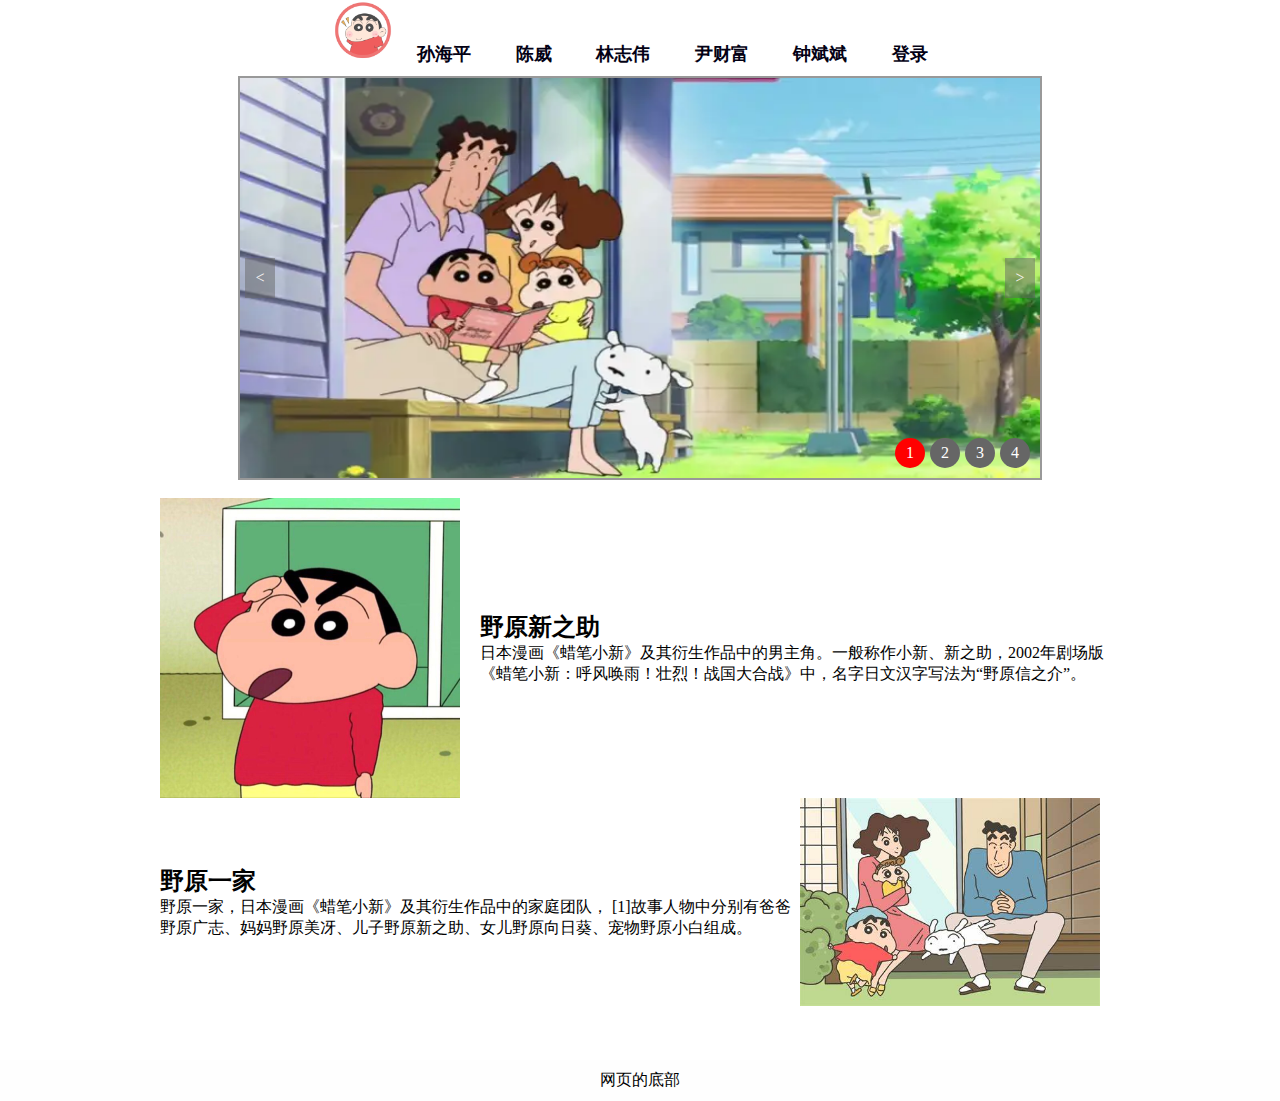
<file: index.html>
<!DOCTYPE html>

<html lang="en">

<head>
<meta charset="UTF-8">

<meta http-equiv="X-UA-Compatible" content="IE=edge">

<meta name="viewport" content="width=device-width, initial-scale=1.0">

<title>X</title>
    <style>


        body {
            background-image: url('https://tse4-mm.cn.bing.net/th/id/OIP-C.Ml2f_B_9XRMXLi2h2U6eswHaE2?rs=1&pid=ImgDetMain');
        }

        /* 对于小屏幕设备，调整背景图片的大小以减少失真 */
        @media (max-width: 768px) {
            body {
                background-size: contain;
            }
        }
        *{

            margin: 0;

            padding: 0;

            text-decoration: none;

            list-style: none;

        }



    
        .div1{
            max-width: 666px;/* 设置最大宽度 */
            margin: auto;/* 让div居中 */
        }

        .nav{
            float: left;
            width: 100%;
            box-sizing: border-box;
            background-size: cover; 
            background-color: rgba(255, 255, 255, 0); 
            text-align: center;
            font-weight: bold;
            font-size: 18px;

        }
        /* @media (max-width: 768px) {
    .nav {
        overflow-x: auto;
        white-space: nowrap; /* 保持所有导航项在同一行 */
        /* text-align: center;
        }
    } */ 



        .nav a:hover{

            background: #ce4924;
            color: #04f90c;

        }

        .nav a{

            color: #030114;

            padding: 10px 20px;

            display: inline-block;
        }

        .logo img {
            max-width: 60px; 
            height: auto;
            border-radius: 50%; 
        }




        #banner{

            width: 800px;

            height: 400px;

            overflow: hidden;

            border: 2px solid #999;

            position: relative;
            margin: 0 auto;

        }

        #banner img{

            width: 800px;

            height: 400px;

        }

        #imglist{

            width: 4000px;

            height: 400px;

        }

        #imglist li{

            float: left;

        }

        #icolist{

            position: absolute;

            right: 10px;

            bottom: 10px;

        }

        #icolist li{

            float: left;

            width: 30px;

            height: 30px;

            border-radius: 50%;

            background: #666;

            color: #fff;

            margin-left: 5px;

            text-align: center;

            line-height: 30px;

            cursor: pointer;

        }

        .prev{

            background:rgba(102, 102, 102, 0.5);

            height: 40px;

            width: 30px;

            position: absolute;

            left: 5px;

            top: 45%;

            color: #f6f3f3;

            line-height: 40px;

            text-align: center;

            cursor: pointer;

        }

        .next{

            background: rgba(102, 102, 102, 0.5);

            height: 40px;

            width: 30px;

            position: absolute;

            right: 5px;

            top: 45%;

            color: #f8f3f3;

            line-height: 40px;

            text-align: center;

            cursor: pointer;

        }

        .footer{

            padding: 10px;

            background: #fefefe;

            text-align: center;

        }

        #home {
            display: flex;
            align-items: center;
            justify-content: center; 
        }

        #home img {
            width: 300px; 
            margin-right: 20px; 
        }

        #home div {
            width: 50%;
        }







    </style>



</head>

    <body>

        <div class="div1">
        
            <div class="nav">
                <div class="logo">
                    <img src="tou.jpeg" alt="Logo">
                <a href="个61.html">孙海平</a>
                <a href="123.html">陈威</a>
                <a href="lzw33.html">林志伟</a>  
                <a href="尹财富.html">尹财富</a>
                <a href="升级版名茶.html">钟斌斌</a>
                <a href="登录.html">登录</a>

            </div>


            </div>

            
        </div>


        <div id="banner">

            <ul id="imglist">
            <li><a href=""><img src="滑1.jpg" alt=""></a></li>
            <li><a href=""><img src="滑2.jpg" alt=""></a></li>
            <li><a href=""><img src="滑3.jpg" alt=""></a></li>
            <li><a href=""><img src="滑4.jpg" alt=""></a></li>
            
            
            </ul>
            
            <ul id="icolist">
            
            <li>1</li>
            
            <li>2</li>
            
            <li>3</li>
            
            <li>4</li>
            
            </ul>
            
            <div class="prev"><</div>
            
            <div class="next">></div>
            
        </div>
            
            <div id="test"></div>
            
            <script>
            
            var esico = document.getElementById('icolist').getElementsByTagName('li');
            
            var eicolist = document.querySelector('#icolist');
            
            var eimglist = document.querySelector('#imglist');
            
            var etest = document.querySelector('#test');
            
            var eprev = document.querySelector('.prev');
            
            var enext = document.querySelector('.next');
            
            var left = 0;
            
            var timer;
            
            esico[2].style.backgroundColor = 'red';
            
            run();
            
            
            function run(){
            
            if (left <= -3200) {
            
            left = 0;
            
            }
            
            var m = Math.floor(-left/800) ;
            
            imglist.style.marginLeft = left + 'px';
            
            var n = (left % 800 == 0) ? n = 1200 : n = 6;
            
            left -= 10;
            
            icochange(m);
            
            timer = setTimeout(run,n);
            
            }
            
            function icochange(m){
            
            for (let index = 0; index < esico.length; index++) {
            
            esico[index].style.backgroundColor = '';
            
            }
            
            if (m < esico.length) {
            
            esico[m].style.backgroundColor = 'red';
            
            }
            
            }
            
            function imgchange(n){
            
            let lt = - (n  * 800)
            
            imglist.style.marginLeft = lt + 'px';
            
            left = lt;
            
            }
            
            eprev.onclick = function(){
            
            let prevgo = Math.floor(-left/800)-1;
            
            if (prevgo == -1) {
            
            prevgo =3;
            
            }
            
            imgchange(prevgo);
            
            icochange(prevgo);
            
            }
            
            enext.onclick = function(){
            
            let nextgo = Math.floor(-left/800)+1;
            
            if (nextgo == 4) {
            
            nextgo =0;
            
            }
            
            imgchange(nextgo);
            
            icochange(nextgo);
            
            }
            
            eicolist.onclick = function(){
            
            var tg = event.target;
            
            let ico = tg.innerHTML - 1;
            
            imgchange(ico);
            
            icochange(ico);
            
            }
            
            eimglist.onmouseover = function(){
            
            clearTimeout(timer);
            
            }
            
            eimglist.onmouseout = function(){
            
            run();
            
            }
            
            
            </script>
                                                <br>

            <section id="home">
                <img src="小新.jpeg" alt="0">
                <div>
                    <h2>野原新之助</h2>
                    <p>日本漫画《蜡笔小新》及其衍生作品中的男主角。一般称作小新、新之助，2002年剧场版《蜡笔小新：呼风唤雨！壮烈！战国大合战》中，名字日文汉字写法为“野原信之介”。</p>
                </div>
            </section>
            <section id="home">
                <div>
                    <h2>野原一家</h2>
                    <p>野原一家，日本漫画《蜡笔小新》及其衍生作品中的家庭团队， [1]故事人物中分别有爸爸野原广志、妈妈野原美冴、儿子野原新之助、女儿野原向日葵、宠物野原小白组成。</p>
                </div>
                <img src="一家.jpg" alt="0">
            </section>
                                                        <br>
                                                        <br>
                                                        <br>


            <div class="footer">

              <p>网页的底部</p>
        
            </div>
    </body>

</html>
</file>
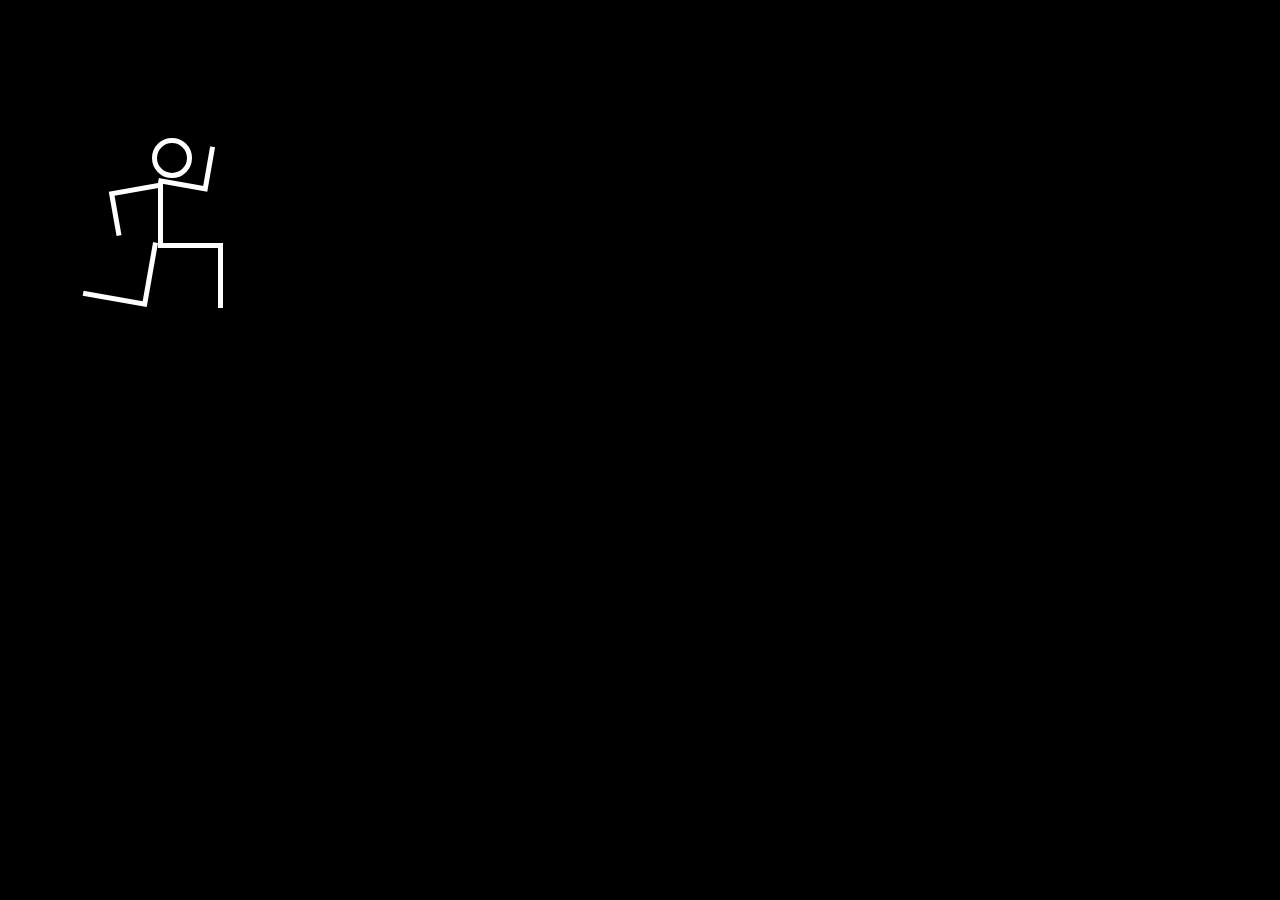
<file: 123.html>
<!DOCTYPE html>
<html lang="en">
<head>
    <meta charset="UTF-8">
    <meta name="viewport" content="width=device-width, initial-scale=1.0">
    <title>陈威30</title>
    <style>
        body{
            background-color: #000;
        }
        .conrtainer{
            height: 300px;
            width: 300px;
            margin: 50px;
        }
        .person{
            position: relative;
            left: 150px;
            top: 160px;
            animation: sprint 1s infinite ease-in;
        }
        .head{
            position:absolute;
            width: 30px;
            height: 30px;
            border: 5px solid #fff;
            border-radius: 50%;
            top: -30px;
            left: -6px;
            animation: bob 2s infinite alternate;
        }
        .torso{
            width: 0;
            height: 60px;
            border-left: 5px solid #fff;
            position: absolute;
            left: 0;
            top: 15px;
        }
        .person .part{
            position: absolute;
            left: 0;
            top: 75px;
        }
        .person .part.arm{
            width: 40px;
            height: 45px;
            border-left: 5px solid #fff;
            border-bottom: 5px solid #fff;
            position: absolute;
            top: 15px;
            right: 300px;
            transform-origin: 0% 0% 0px;
            animation: pump 1s infinite ease-in-out;
        }
        .person .part.arm.one{
            transform: rotate3d(0,0,1,80deg);
        }
        .person .part.arm.two{
            transform: rotate3d(0,0,1,-80deg);
            animation-delay: 0.5s;
        }
        .person .part.leg{
            height: 60px;
            width: 60px;
            border-right: 5px solid #fff;
            border-top: 5px solid #fff;
            transform-origin: 0% 0% 1px;
            animation: run 0.1s infinite ease-in;
        }
        .person .part.leg.one{
            transform: rotate3d(0,0,1,100deg);
        }
        .person .part.log.two{
            transform: rotate3d(0,0,1,10deg);
            animation-delay: s;
        }
        /* 头部动起来 */
        @keyframes bob{
            0%{
                transform: rotate3d(0,0,1,5deg);
            }
            25%{
                transform: rotate3d(0,0,1,-30deg) skew(15deg,0deg);
            }
            50%{
                transform: rotate3d(0,0,1,5deg); 
            }
            75%{
                transform: rotate3d(0,0,1,-30deg) skew(15deg,0deg);
            }
            100%{
                transform: rotate3d(0,0,1,20deg) skew(-15deg,0deg);
            }
        }
        /* 胳膊摆动 */
        @keyframes pump{
            0%{
                transform: rotate3d(0,0,1,80deg);
            }
            50%{
                transform: rotate3d(0,0,1,-75deg); 
            }
            100%{
                transform: rotate3d(0,0,1,80deg);
            } 
        }
        /* 腿跑起来 */
        @keyframes run{
            0%{
                transform: rotate3d(0,0,1,-5deg);
            }
            50%{
                transform: rotate3d(0,0,1,150deg); 
            }
            100%{
                transform: rotate3d(0,0,1,-5deg);
            } 
        }
        /* 让人物向前跑起来 */
        @keyframes sprint{
            0%{
                transform: translate(-200px,0px);
            }
            100%{
                transform: translate(1000px,0px);
            } 
        }
    </style>
</head>
<body>
    <!--火柴人结构-->
    <div class="container">
        <div class="person">
         <div class="head"></div>
         <div class="part arm one"></div>
         <div class="part arm two"></div>
         <div class="torso"></div>
         <div class="part leg one"></div>
         <div class="part leg two"></div>
    </div>
</body>
</html>
</file>
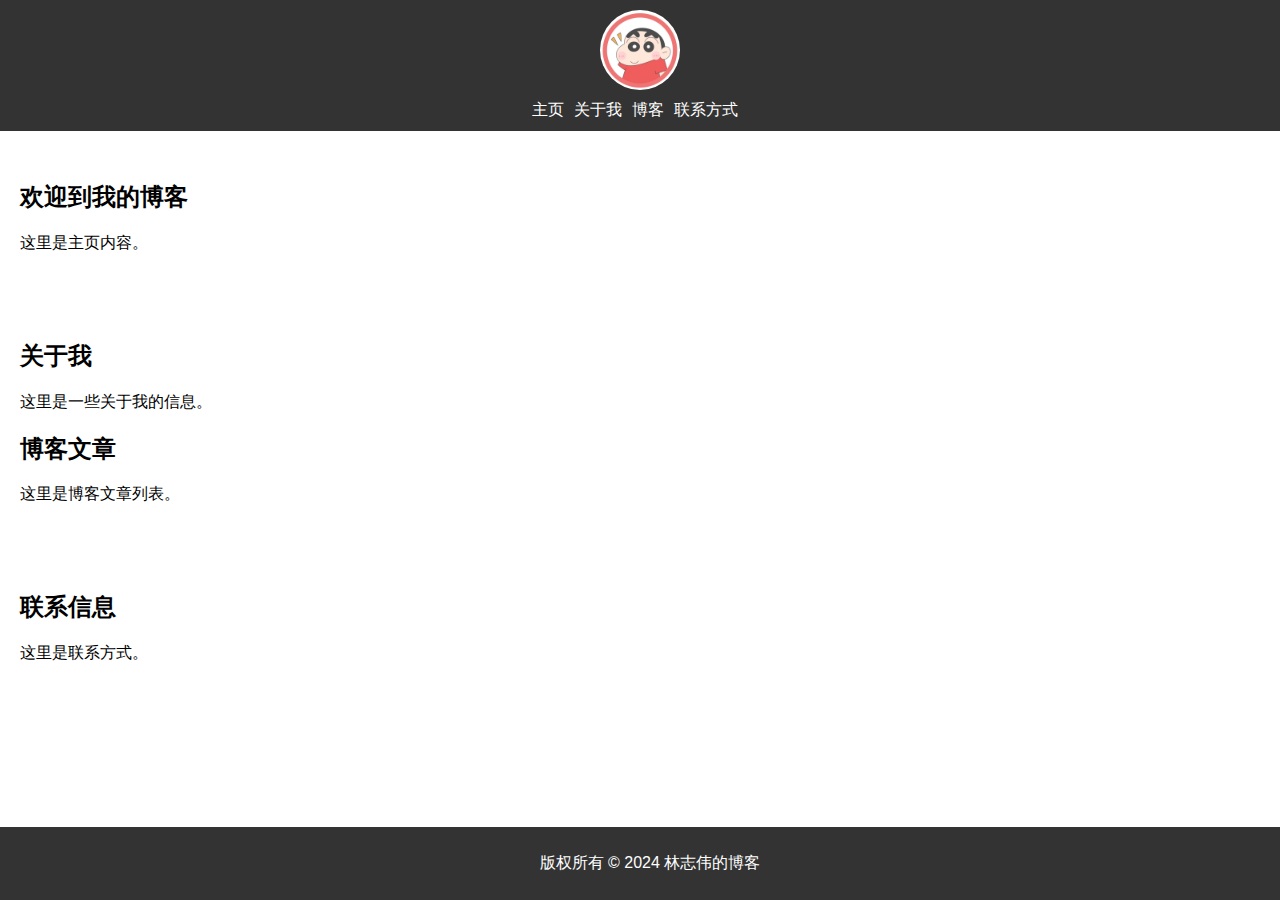
<file: inde.html>
<!DOCTYPE html>
<html lang="zh">
<head>
    <meta charset="UTF-8">
    <title>林志伟的个人博客</title>
    <!-- <link rel="stylesheet" href="style.css"> -->
    <style>
        body, html {
    font-family: Arial, sans-serif;
    margin: 0;
    padding: 0;
}

header {
    background-color: #333;
    padding: 10px 20px;
    color: white;
    display: flex;
    flex-direction: column;  /* 设置flex布局为垂直方向 */
    align-items: center;  /* 居中对齐所有子项 */
    justify-content: center;
}

header img {
    border-radius: 50%;  /* 使头像变为圆形 */
    margin-bottom: 10px;  /* 在头像和导航栏之间添加一些间隔 */
}

nav ul {
    list-style-type: none;
    padding: 0;
    margin: 0;
    display: flex;
    justify-content: center;  /* 导航项在其容器中居中 */
}

nav ul li {
    display: inline;
    margin-right: 10px;
}

nav ul li a {
    color: white;
    text-decoration: none;
}

nav ul li a:hover {
    color: #4CAF50;
}

section {
    padding: 20px;
    margin-top: 10px;
}

footer {
    background-color: #333;
    color: white;
    text-align: center;
    padding: 10px;
    position: fixed;
    bottom: 0;
    width: 100%;
}
nav ul li a {
    color: white;
    text-decoration: none;
}

/* 添加下面这段代码 */
nav ul li a:hover {
    color: #4CAF50;  /* 这里的颜色代码可以根据你的设计喜好进行更改 */
}


    </style>
</head>
<body>
<header>
    <img src="tou.jpeg" alt="我的头像" style="width:80px; height:auto;">
    <nav>
        <ul>
            <li><a href="2新.html">主页</a></li>
            <li><a href="#about">关于我</a></li>
            <li><a href="#blog">博客</a></li>
            <li><a href="#contact">联系方式</a></li>
        </ul>
    </nav>
</header>
    <section id="home">
        <h2>欢迎到我的博客</h2>
        <p>这里是主页内容。</p>
    </section>
    <section id="about">
        <h2>关于我</h2>
        <p>这里是一些关于我的信息。</p>
    </none>
    <sectio id="blog">
        <h2>博客文章</h2>
        <p>这里是博客文章列表。</p>
    </section>
    <section id="contact">
        <h2>联系信息</h2>
        <p>这里是联系方式。</p>
    </section>
    <footer>
        <p>版权所有 © 2024 林志伟的博客</p>
    </none>
</body>
</html>
</file>
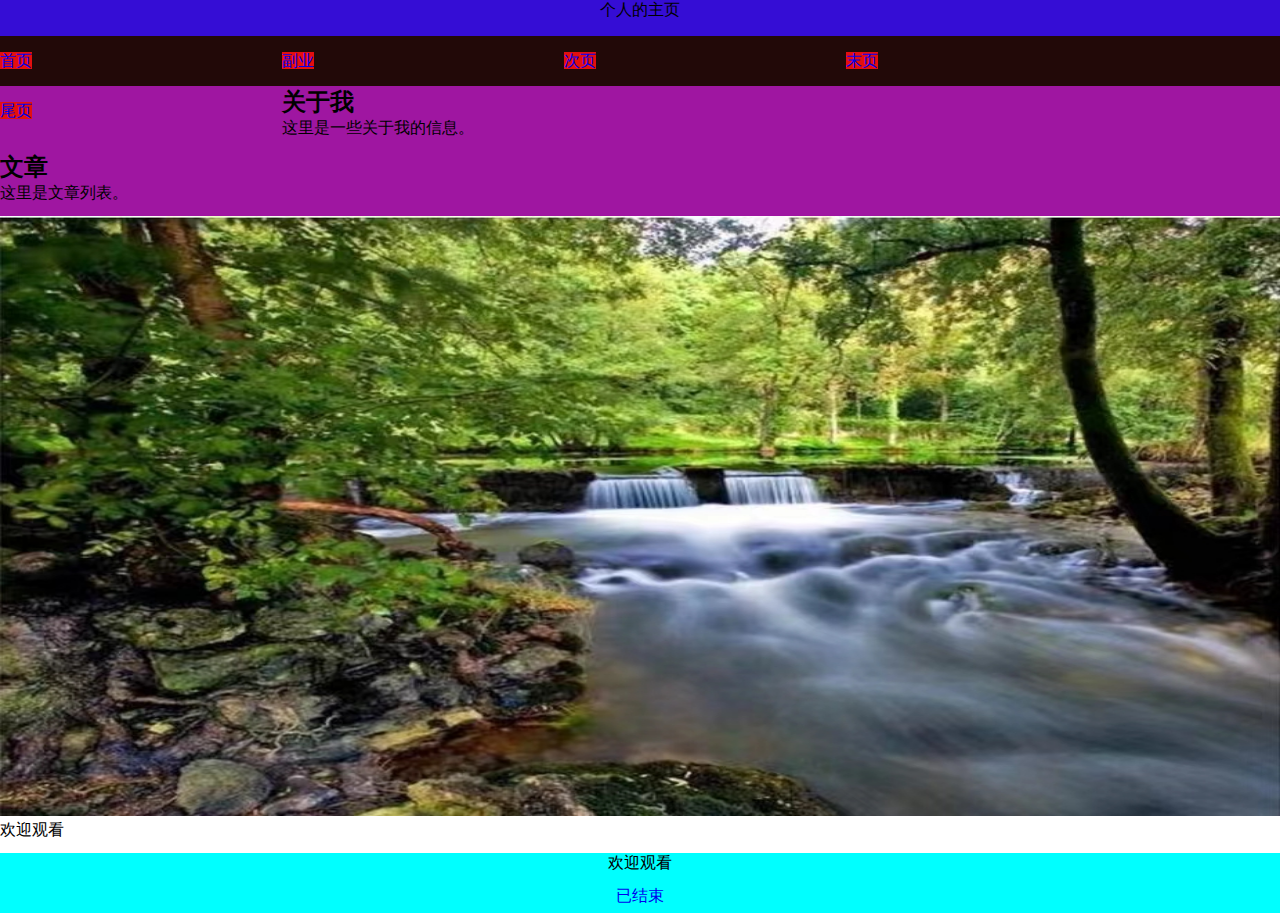
<file: lzw33.html>
<!DOCTYPE html>
<head>
    <meta charset="UTF-8">
    <title>林志伟33</title>
    <style>
        *{
            margin: 0;
            padding: 0;
        }
        ul,ol{
            list-style: none;
        }
        a{
            text-decoration: none;
        }
        .banx{
            width: 1202px;
            margin: 0 auto;
        }
        .toub{
            width: 100%;
            height:36px;
            background-color:#350dd5;
            barder: bottom 1px solid #3a0fe6;
        }
        .banx .tou{
            height: 36px;
            background: red;
        }
        p{
            height: 33px;
        }
        .daoh{
            width: 100%;
            height: 50px;
            background-color: rgb(34, 9, 8);

        }
        .daoh ul li{
            float: left;
            line-height: 50px;
            margin-right: 250px;
        }
        .daoh ul li a{
            background-color: rgb(227, 15, 15);

        }
        .wei{
            height: 60px;

            background-color: cyan;
            
        }
        .wb{
            background-color: rgb(159, 22, 161);
        }
    </style>
</head>
<body>
    <div class="toub">
        <div class="tou">
            <p align="center">个人的主页</p>
        </div>
    </div>
    <div class="daoh">
        <ul  align="center">
            <li><a href="#">首页</a></li>
            <li><a href="#">副业</a></li>
            <li><a href="#">次页</a></li>
            <li><a href="#">末页</a></li>
            <li><a href="#">尾页</a></li>
        </ul>
    </div>
    <div class="wb">
        <section>
            <h2>关于我</h2>
            <p>这里是一些关于我的信息。</p>
        </none>
        <sectio>
            <h2>文章</h2>
            <p>这里是文章列表。</p>
        </section>
    </div>
    <div>
        <img src="lzw33.jpg" width="100%" height="600px">
        <p>欢迎观看</p>
    </div>
    <div class="wei" align="center">
        <p >欢迎观看</p>
        <a href="index.html">已结束</a>
    </div>
</body>
</html>
</file>
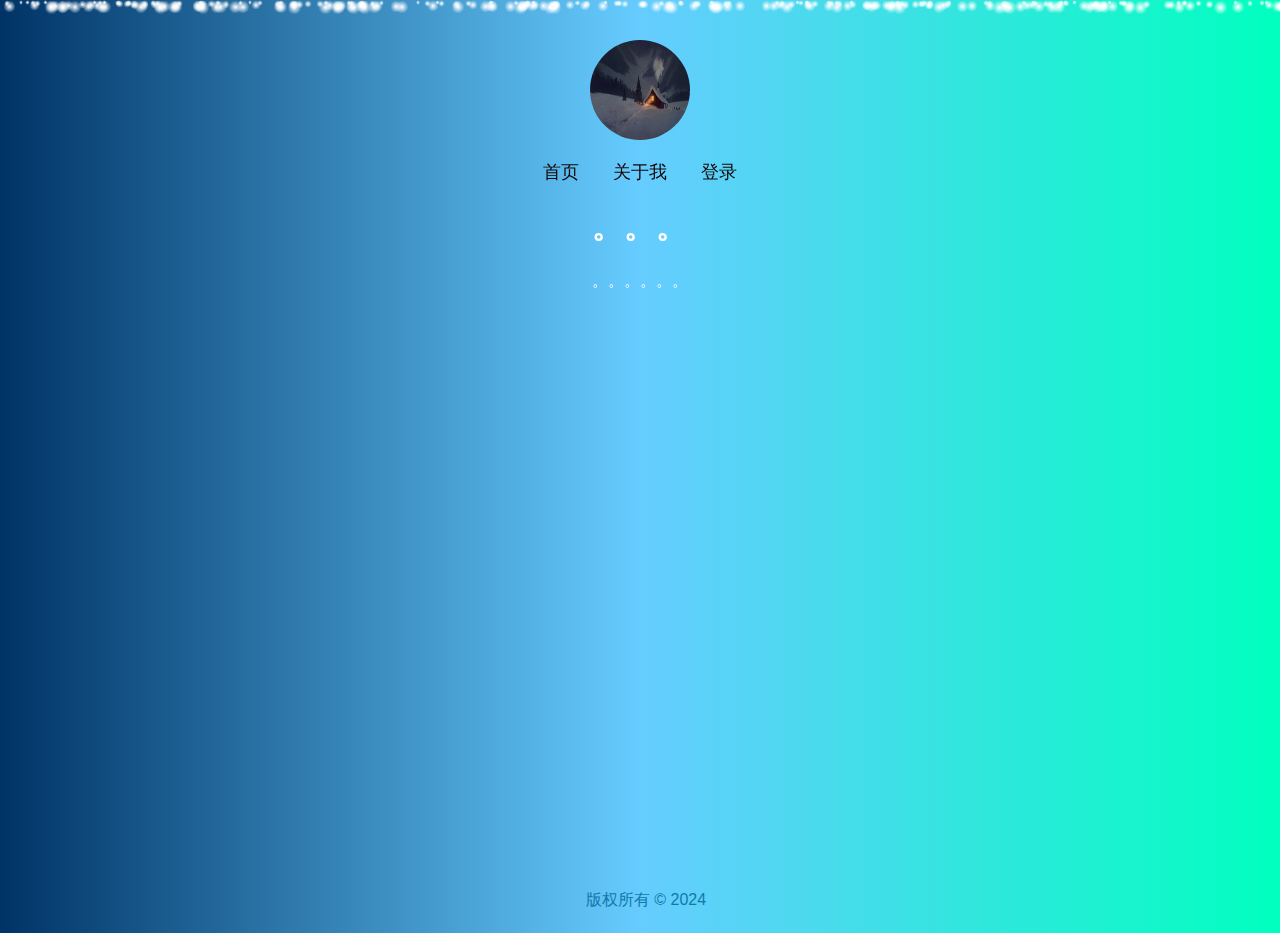
<file: 个61.html>
<!DOCTYPE html>
<html lang="zh">
<head>
    <meta charset="UTF-8">
    <title>61</title>
    <style>
        .profile-pic {
            display: block;
            margin: 20px auto;
            width: 100px;  
            height: 100px;
            border-radius: 50%; 
            overflow: hidden;
        }
        nav {
            text-align: center; 
            margin-top: 20px;
        }
        nav a {
            margin: 0 15px;
            color: #120505; 
            text-decoration: none;  
            font-size: 18px;  
        }
        nav a:hover {
            text-decoration: underline;  
        }
        footer {
            padding: 6px;
            color: #0f0202; 
            text-align: center; 
            width: 100%;
        }
        footer a {
            color: #1179a9; 
            text-decoration: none; 
        }
        footer a:hover {
            text-decoration: underline;
        }        
        body {
            margin: 0;
            background: linear-gradient(to right, #003366 0%, #66ccff 50%, #00ffbf 100%);
            color: #fff;
            font-family: Arial, sans-serif;
        }
        #snow {
            height: 100vh;
            overflow: hidden;
            position: fixed;
            top: 0;
            left: 0;
            right: 0;
            bottom: 0;
            z-index: 0;
        }
        .container {
            position: relative;
            z-index: 1;
            padding: 20px;
        }
        header, section {
            margin: 20px;
            padding: 20px;
            background: rgba(0,0,0,0.5);
        }
        body #snow > div {
            position: absolute;
            top: 0;
            left: calc(var(--position) - 20%);
            width: calc(var(--size) * 15px);
            aspect-ratio: 1;
            background: radial-gradient(white, transparent 66%);
            -webkit-animation: var(--fallDuration) snowFall linear forwards;
            animation: var(--fallDuration) snowFall linear forwards;
        }
        h1, p {
            text-align: center;
        }
        @-webkit-keyframes snowFall {
            to {
                top: 100%;
                transform: translateX(calc(var(--cWidth) * var(--fallSlideStrength) / 8));
            }
        }
        @keyframes snowFall {
            to {
                top: 100%;
                transform: translateX(calc(var(--cWidth) * var(--fallSlideStrength) / 8));
            }
        }
    </style>
</head>
<body>
    <div id="snow"></div>
    <div class="container">
        <img src="雪山.jpeg" alt="Profile Picture" class="profile-pic">
        <nav>
            <a href="#">首页</a>
            <a href="介绍61.html">关于我</a>
            <a href="登录.html">登录</a>
        </nav>
        <h1>。。。</h1>
        <p>。。。。。。</p>
        <br>
        <br>
        <br>
        <br>
        <br>
        <br>
        <br>
        <br>
        <br>
        <br>
        <br>
        <br>
        <br>
        <br>
        <br>
        <br>
        <br>
        <br>
        <br>
        <br>
        <br>
        <br>
        <br>
        <br>
        <br>
        <br>
        <br>
        <br>
        <br>
        <br>
    </div>

    <script>
        const maxSnowflakes = 1000,
        snowflakes = [],
        container = document.getElementById("snow");
        console.clear();
        let isRunning = true;
        const generatesnowFlake = (timeout = 0, init = false) => {
            const duration = 3000 + Math.random() * 7000,
            flake = document.createElement("div"),
            id = crypto.randomUUID(),
            delay = init ? Math.random() * duration : 0;
            snowflakes.push(id);
            setTimeout(() => {
                flake.setAttribute("id", id);
                flake.setAttribute(
                    "style",
                    `
                    animation-delay: -${delay}ms;
                    --fallDuration: ${duration}ms;
                    --fallSlideStrength: ${Math.random()};
                            
                    --size: ${Math.random() * 0.7 + 0.3};
                    --position: ${Math.random() * 120}%;
                    `
                );
                container.appendChild(flake);
                setTimeout(() => {
                    const index = snowflakes.findIndex((e) => e === id);
                    snowflakes.splice(index, index);
                    container.removeChild(flake);
                }, duration - delay);
            }, timeout);
        };
        container.setAttribute("style", `--cWidth: ${container.clientWidth}px`);
        addEventListener("resize", () =>
            container.setAttribute("style", `--cWidth: ${container.clientWidth}px`)
        );
        const loop = async () => {
            while (1) {
                await new Promise(async (resolve) => {
                    if (isRunning && snowflakes.length < maxSnowflakes && !document.hidden) {
                        requestAnimationFrame(() => {
                            generatesnowFlake(Math.random() * 50);
                            resolve();
                        });
                    } else {
                        setTimeout(resolve, 50);
                    }
                });
            }
        },
        init = () => {
            for (let i = 0; i < (maxSnowflakes - snowflakes.length) / 2; i++) {
                generatesnowFlake(Math.random() * 50, true);
            }
        };
        init();
        loop();
        document.onvisibilitychange = (e) => {
            isRunning = !document.hidden;
            if (isRunning) init();
        };
    </script>
    <footer>
    <p> <a href="index.html">版权所有 © 2024</a></p>
    </footer>
</body>
</html>
</file>
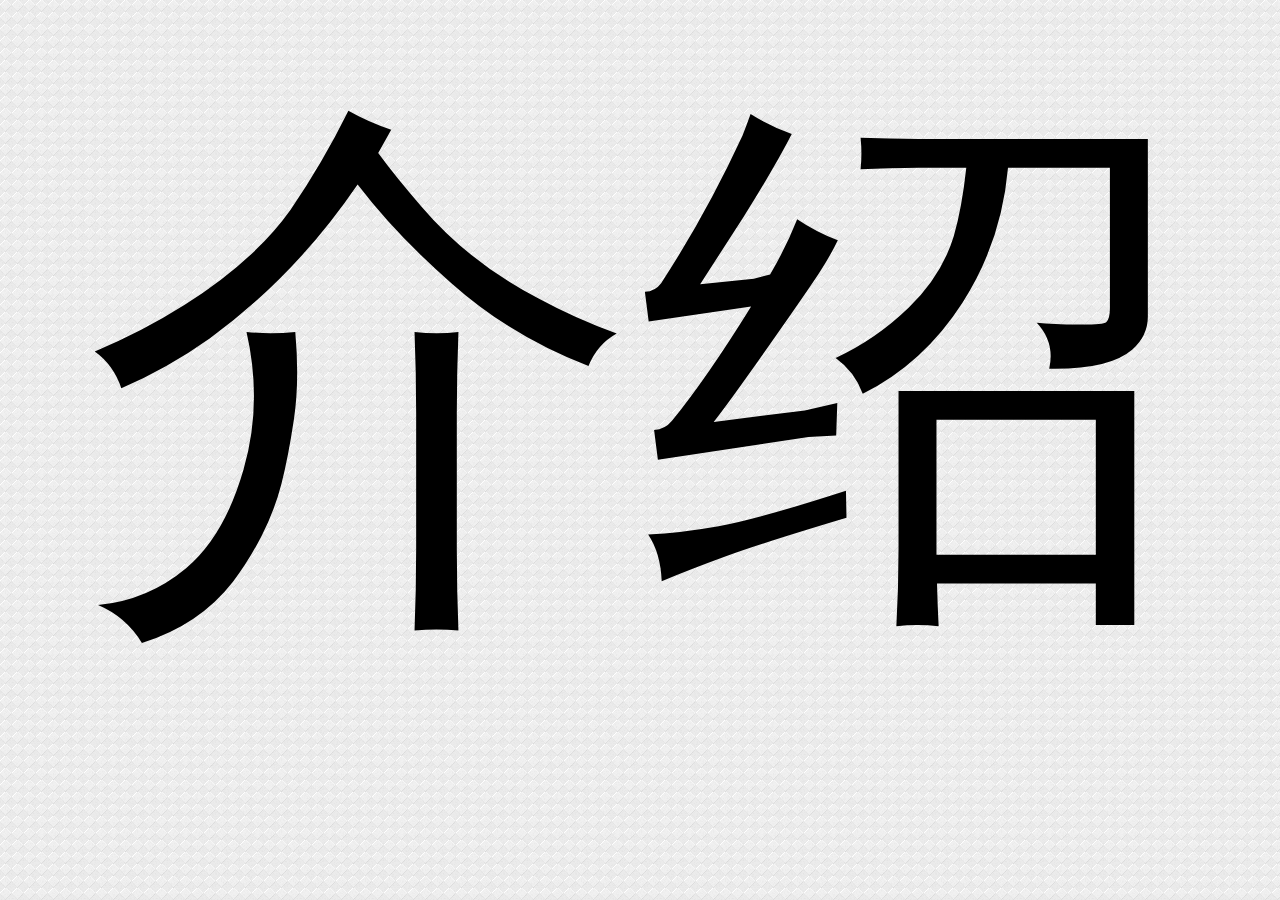
<file: 介绍61.html>
<!DOCTYPE html>
<html lang="en">
    <head>
        <meta charset="UTF-8">
        <meta name="viewport" content="width=device-width, initial-scale=1.0">
        <title>介绍61</title>
        <style> 
            *{
                margin: 0;
                padding: 0;
            }
            body {
                background-image: url('介绍61.jpg');
            }
            a{
                text-decoration: none;
                color: black;
                font-family: Arial, sans-serif;
            }
            .delay {
                font-size: 555px;
                text-align: center;
            }
        </style>
    </head>
    <body>
        <div class="delay" align="center">
            <a href="index.html" >介绍 </a>
        </div>
    </body>
</html>
</file>
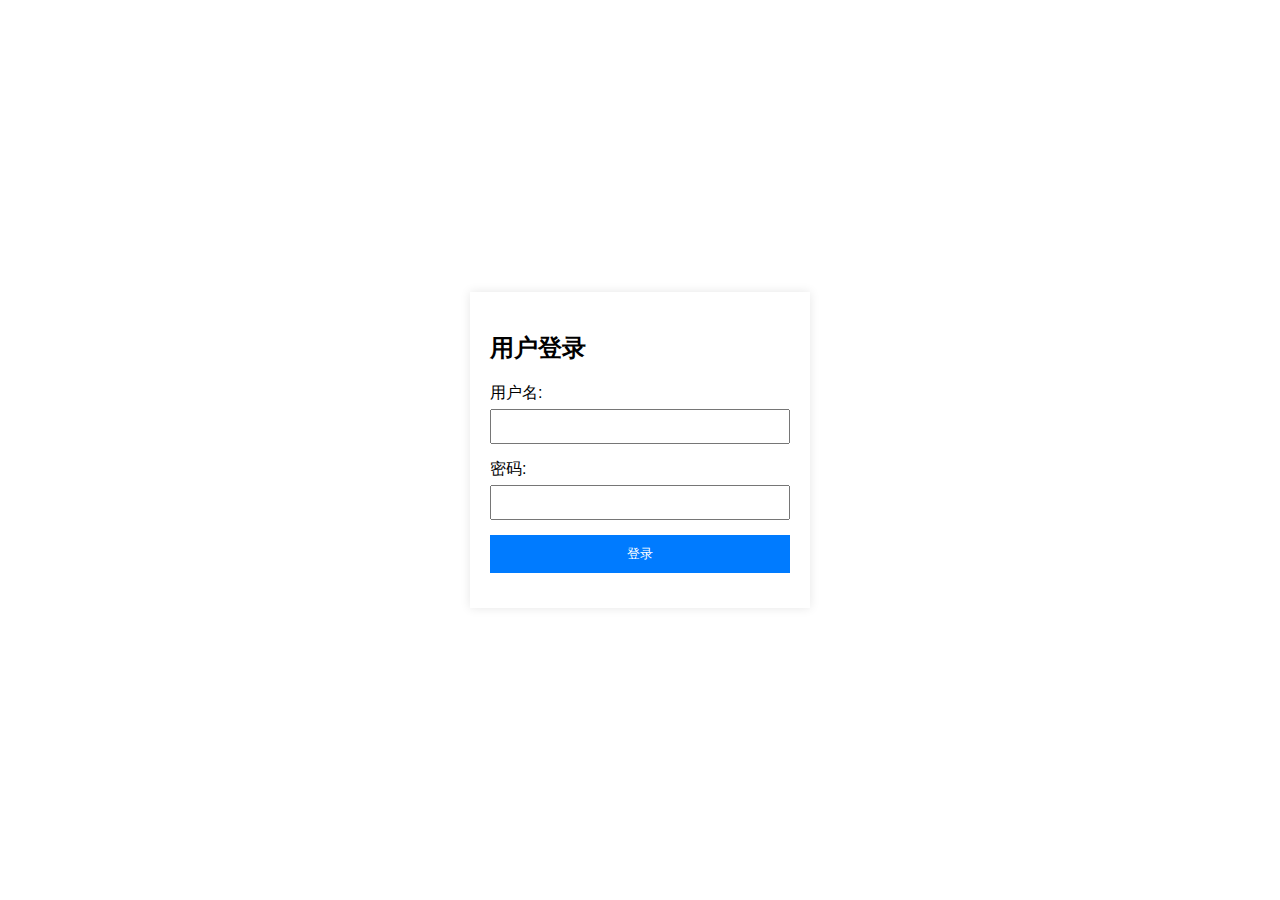
<file: 登录.html>
<!DOCTYPE html>
<html lang="en">
    <head>
        <meta charset="UTF-8">
        <meta name="viewport" content="width=device-width, initial-scale=1.0">
        <title>登录</title>
        <style>    
            body {
                font-family: Arial, sans-serif;
                display: flex;
                justify-content: center;
                align-items: center;
                height: 100vh;
                margin: 0;
            }

            .login-container {
                width: 300px;
                padding: 20px;
                box-shadow: 0 0 10px rgba(0, 0, 0, 0.1);
            }

            .input-group {
                margin-bottom: 15px;
            }

            .input-group label {
                display: block;
                margin-bottom: 5px;
            }

            .input-group input {
                width: 100%;
                padding: 8px;
                box-sizing: border-box;
            }

            button {
                width: 100%;
                padding: 10px;
                background-color: #007bff;
                color: #fff;
                border: none;
                cursor: pointer;
            }

            button:hover {
                background-color: #0056b3;
            }

            .message {
                margin-top: 15px;
                text-align: center;
                color: red;
                font-weight: bold;
            }

        </style>
    </head>
    <body>

        <div class="login-container">
            <h2>用户登录</h2>
            <form id="loginForm">
                <div class="input-group">
                    <label for="username">用户名:</label>
                    <input type="text" id="username" name="username" required>
                </div>
                <div class="input-group">
                    <label for="password">密码:</label>
                    <input type="password" id="password" name="password" required>
                </div>
                <button type="submit">登录</button>
            </form>
            <div class="message" id="message"></div>
        </div>

        <script>
            document.getElementById("loginForm").addEventListener("submit", function(event) {
            event.preventDefault();
            var username = document.getElementById("username").value;
            var password = document.getElementById("password").value;

            if (username === "123456789" && password === "123456789") {
                document.getElementById("message").innerText = "登录成功！";
            } else {
                document.getElementById("message").innerText = "用户名或密码错误";
            }
            });

        </script>
    </body>
</html>
</file>
